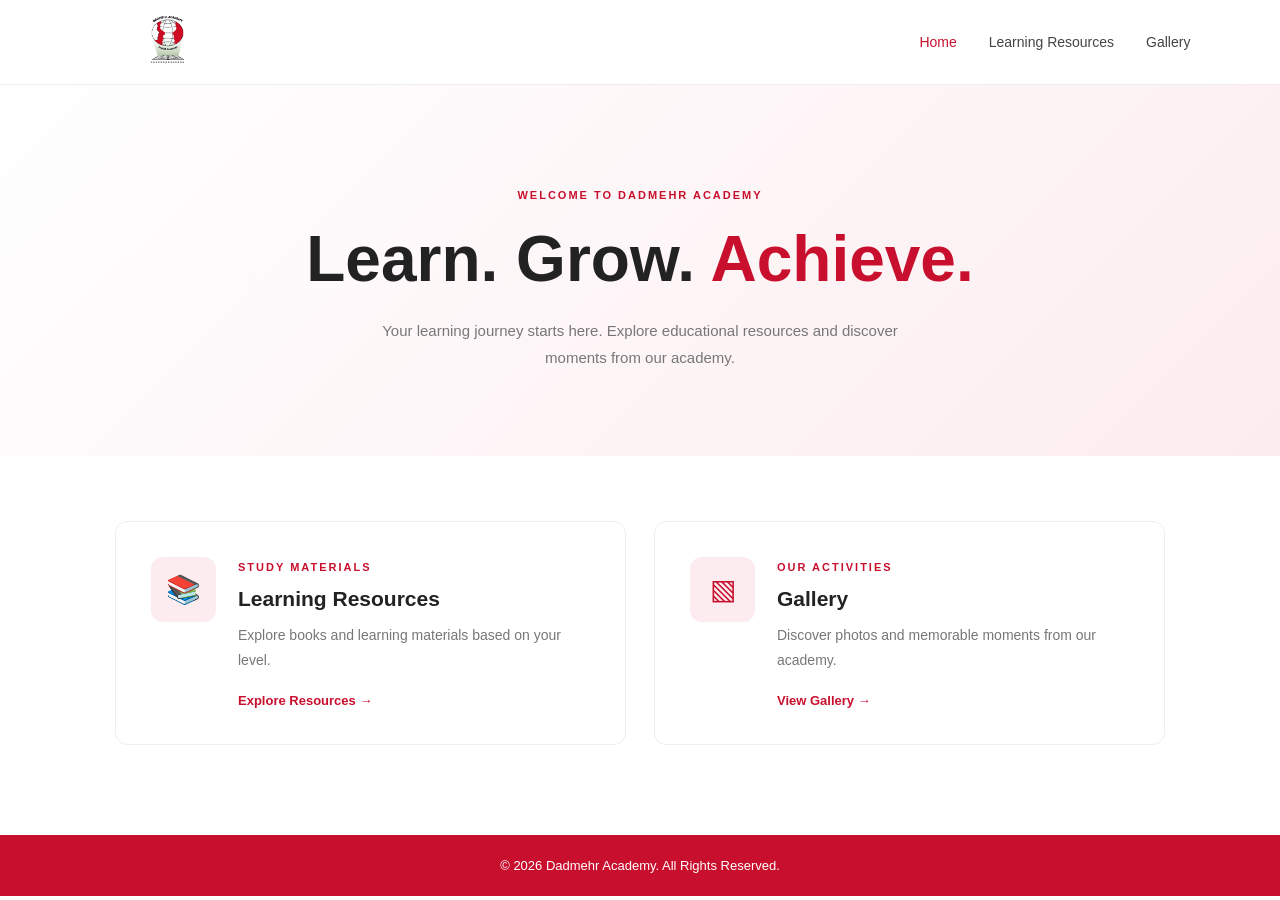
<file: index.html>
<!DOCTYPE html>
<html lang="en">
<head>
  <meta charset="UTF-8">
  <meta name="viewport" content="width=device-width, initial-scale=1.0">
  <title>Dadmehr Academy</title>
  <link rel="stylesheet" href="style.css">
</head>
<body>

<header class="header">
  <a href="index.html" class="brand">
    <img src="image/logo.jpeg" alt="Dadmehr Academy">
  </a>

  <nav>
    <a href="index.html" class="active">Home</a>
    <a href="resources.html">Learning Resources</a>
    <a href="gallery.html">Gallery</a>
  </nav>
</header>

<main>
  <section class="hero">
    <span class="eyebrow">WELCOME TO DADMEHR ACADEMY</span>
    <h1>Learn. Grow. <span>Achieve.</span></h1>
    <p>
      Your learning journey starts here.
      Explore educational resources and discover moments from our academy.
    </p>
  </section>

  <section class="home-sections">
    <a href="resources.html" class="home-card">
      <div class="home-card-icon">📚</div>
      <div>
        <span class="eyebrow">STUDY MATERIALS</span>
        <h2>Learning Resources</h2>
        <p>Explore books and learning materials based on your level.</p>
        <span class="card-link">Explore Resources →</span>
      </div>
    </a>

    <a href="gallery.html" class="home-card">
      <div class="home-card-icon">▧</div>
      <div>
        <span class="eyebrow">OUR ACTIVITIES</span>
        <h2>Gallery</h2>
        <p>Discover photos and memorable moments from our academy.</p>
        <span class="card-link">View Gallery →</span>
      </div>
    </a>
  </section>
</main>

<footer class="footer">
  <p>© 2026 Dadmehr Academy. All Rights Reserved.</p>
</footer>

</body>
</html>
</file>
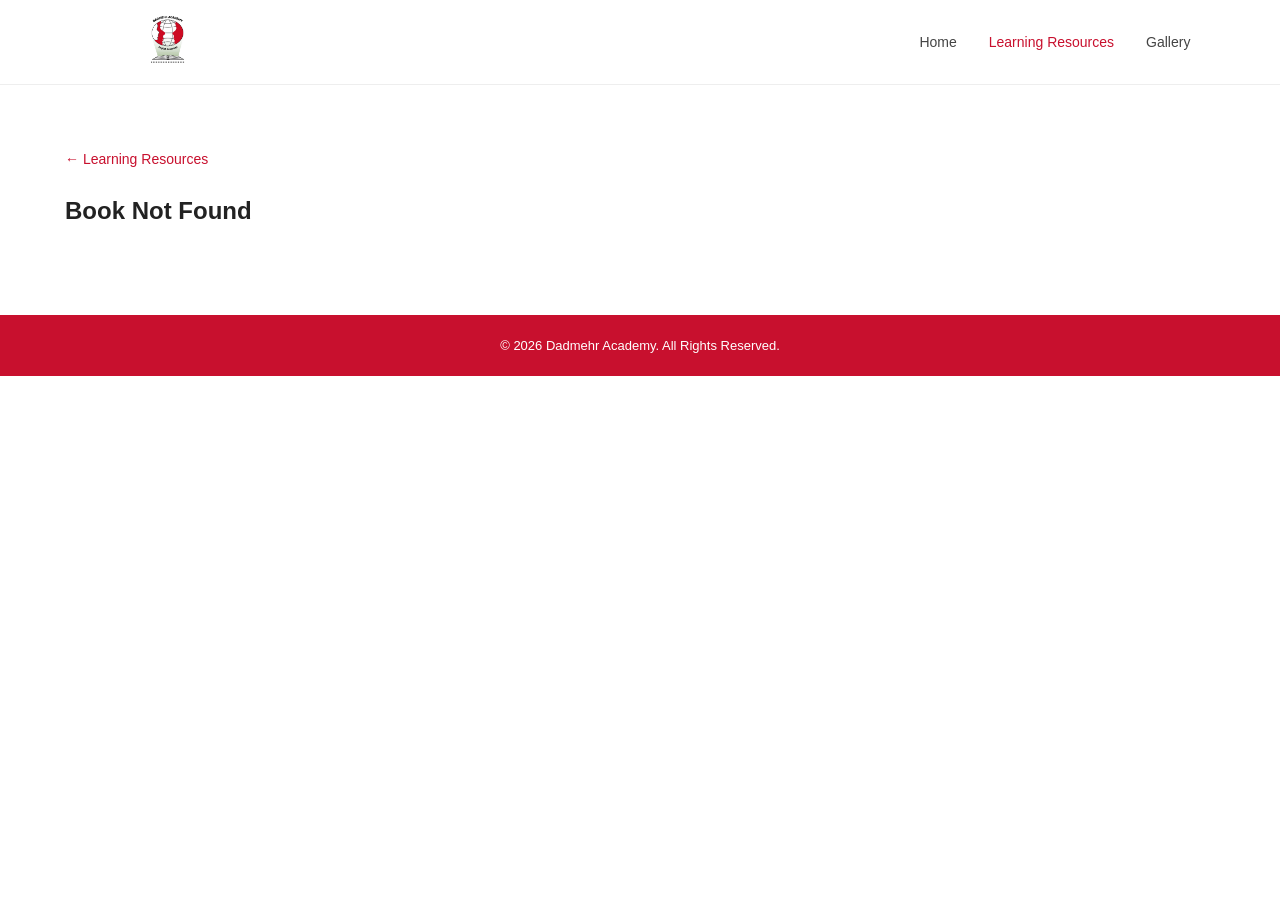
<file: book-details.html>
<!DOCTYPE html>
<html lang="en">
<head>
  <meta charset="UTF-8">
  <meta name="viewport" content="width=device-width, initial-scale=1.0">
  <title>Book Details | Dadmehr Academy</title>
  <link rel="stylesheet" href="style.css">
  <link rel="stylesheet" href="resources.css">
</head>
<body>

<header class="header">
  <a href="index.html" class="brand">
    <img src="image/logo.jpeg"Dadmehr Academy">
  </a>
  <nav>
    <a href="index.html">Home</a>
    <a href="resources.html" class="active">Learning Resources</a>
    <a href="gallery.html">Gallery</a>
  </nav>
</header>

<main class="page-container">
  <a href="resources.html" class="back-link">← Learning Resources</a>
  <section id="bookDetails"></section>
</main>

<footer class="footer">
  <p>© 2026 Dadmehr Academy. All Rights Reserved.</p>
</footer>

<script src="resources.js"></script>
<script>
  const params = new URLSearchParams(window.location.search);
  const book = getBookById(params.get("id"));
  const container = document.getElementById("bookDetails");

  if (!book) {
    container.innerHTML = "<h2>Book Not Found</h2>";
  } else {
    document.title = book.title + " | Dadmehr Academy";

    container.innerHTML = `
      <div class="book-detail-layout">
        <div class="detail-cover">
          <img src="${book.cover}" alt="${book.title}">
        </div>

        <div class="detail-content">
          <span class="eyebrow">DADMEHR ACADEMY</span>
          <h1>${book.title}</h1>
          <p class="detail-description">${book.description}</p>

          <div class="detail-meta">
            <p><strong>Learning Level:</strong> ${book.level}</p>
          </div>

          <div class="book-actions">
            <a class="action-button primary"
               href="${book.pdf}" target="_blank" rel="noopener">
              View PDF
            </a>
            <a class="action-button secondary"
               href="${book.pdf}" download>
              Download PDF
            </a>
          </div>
        </div>
      </div>
    `;
  }
</script>

</body>
</html>
</file>
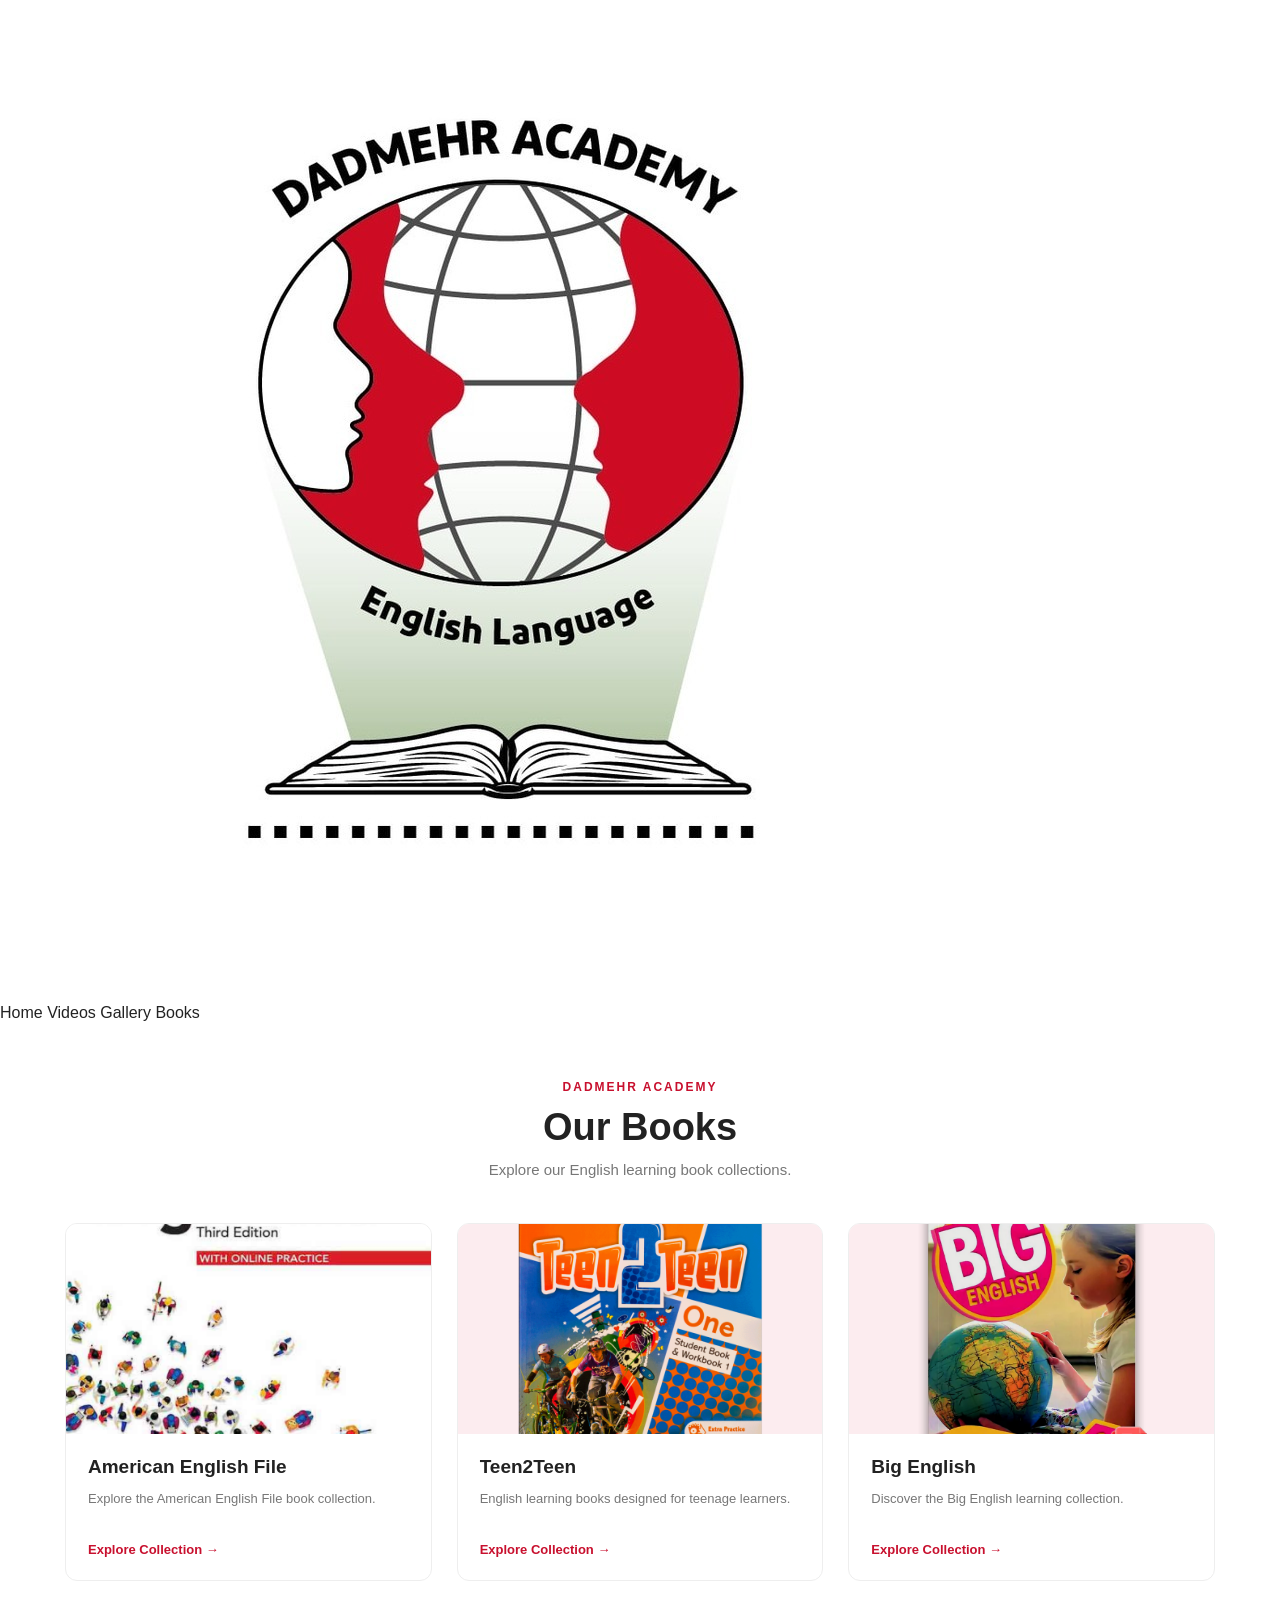
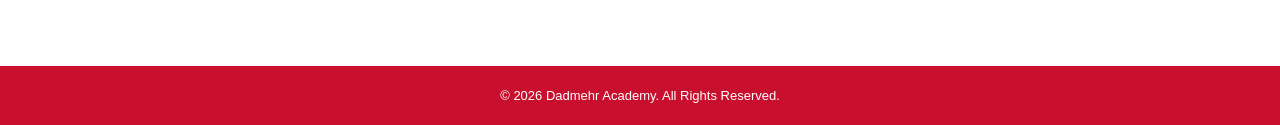
<file: book.html>
<!DOCTYPE html>
<html lang="en">
<head>
  <meta charset="UTF-8">
  <meta name="viewport" content="width=device-width, initial-scale=1.0">
  <title>Books | Dadmehr Academy</title>
  <link rel="stylesheet" href="style.css">
  <link rel="stylesheet" href="book.css">
</head>
<body>

  <header class="site-header">
    <link rel="stylesheet" href="style.css">
     <link rel="stylesheet" href="book.css">
    <a href="index.html" class="logo">
      <img src="image/logo.jpeg" alt="Dadmehr Academy">
    </a>

    <nav class="main-nav">
      <a href="index.html">Home</a>
      <a href="index.html#videos">Videos</a>
      <a href="index.html#gallery">Gallery</a>
      <a href="book.html" class="active">Books</a>
      <a href="book.html" class="feature-card"></a>
    </nav>
  </header>

  <main class="books-page">
    <section class="books-intro">
      <span class="section-label">DADMEHR ACADEMY</span>
      <h1>Our Books</h1>
      <p>Explore our English learning book collections.</p>
    </section>

    <section class="category-grid" id="categoryGrid">
      <!-- Categories are loaded from books-data.js -->
    </section>
  </main>

  <footer class="books-footer">
    <p>© 2026 Dadmehr Academy. All Rights Reserved.</p>
  </footer>

  <script src="books-data.js"></script>
  <script>
    const categoryGrid = document.getElementById("categoryGrid");

    categories.forEach(category => {
      categoryGrid.innerHTML += `
        <a class="category-card"
           href="collection.html?category=${category.id}">
          <div class="category-image">
            <img src="${category.image}" alt="${category.name}">
          </div>
          <div class="category-info">
            <h2>${category.name}</h2>
            <p>${category.description}</p>
            <span class="category-link">Explore Collection →</span>
          </div>
        </a>
      `;
    });
  </script>

</body>
</html>
</file>
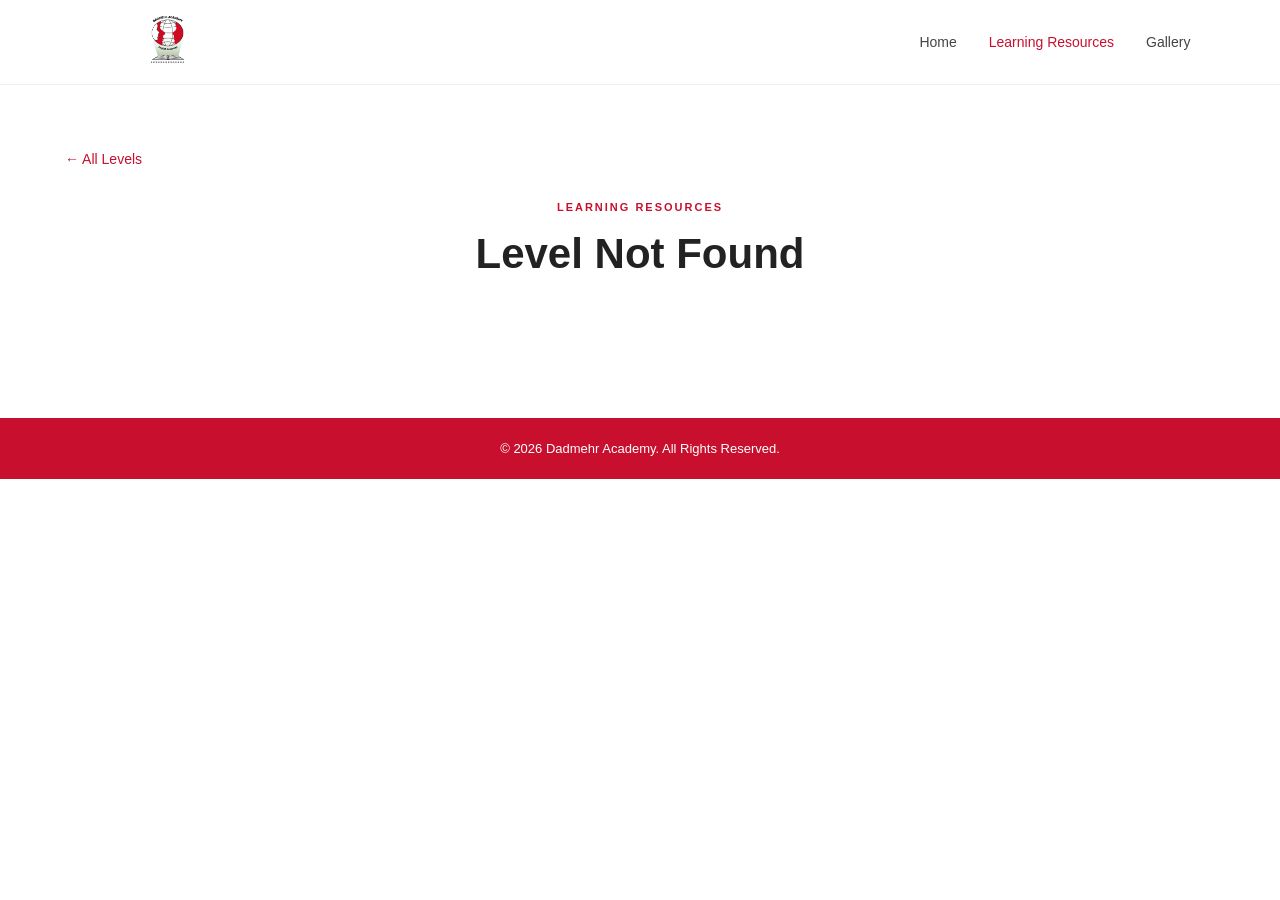
<file: level.html>
<!DOCTYPE html>
<html lang="en">
<head>
  <meta charset="UTF-8">
  <meta name="viewport" content="width=device-width, initial-scale=1.0">
  <title>Level Books | Dadmehr Academy</title>
  <link rel="stylesheet" href="style.css">
  <link rel="stylesheet" href="resources.css">
</head>
<body>

<header class="header">
  <a href="index.html" class="brand">
    <img src="image/logo.jpeg" alt="Dadmehr Academy">
  </a>
  <nav>
    <a href="index.html">Home</a>
    <a href="resources.html" class="active">Learning Resources</a>
    <a href="gallery.html">Gallery</a>
  </nav>
</header>

<main class="page-container">
  <a href="resources.html" class="back-link">← All Levels</a>

  <section class="page-heading">
    <span class="eyebrow">LEARNING RESOURCES</span>
    <h1 id="levelTitle">Books</h1>
    <p id="levelDescription"></p>
  </section>

  <section class="book-grid" id="bookGrid"></section>
</main>

<footer class="footer">
  <p>© 2026 Dadmehr Academy. All Rights Reserved.</p>
</footer>

<script src="resources.js"></script>
<script>
  const params = new URLSearchParams(window.location.search);
  const levelKey = params.get("level");
  const level = levelData[levelKey];
  const grid = document.getElementById("bookGrid");

  if (!level) {
    document.getElementById("levelTitle").textContent = "Level Not Found";
  } else {
    document.title = level.name + " | Dadmehr Academy";
    document.getElementById("levelTitle").textContent =
      level.name + " — " + level.collection;
    document.getElementById("levelDescription").textContent =
      level.description;

    level.books.forEach(book => {
      grid.innerHTML += `
        <a class="book-card" href="book-details.html?id=${book.id}">
          <div class="book-cover">
            <img src="${book.cover}" alt="${book.title}">
          </div>
          <div class="book-card-info">
            <h3>${book.title}</h3>
            <span>View Details →</span>
          </div>
        </a>
      `;
    });
  }
</script>

</body>
</html>
</file>
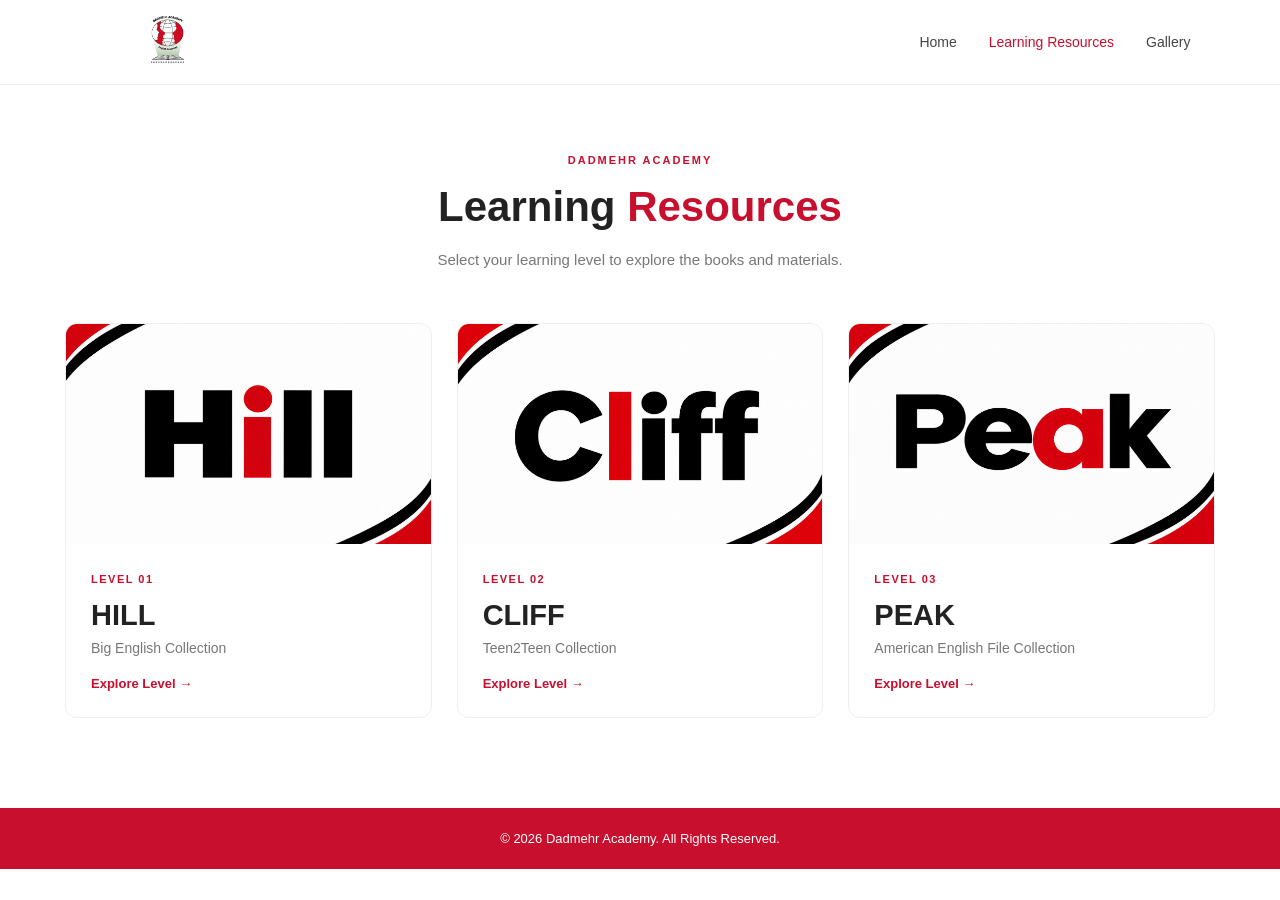
<file: resources.html>
<!DOCTYPE html>
<html lang="en">
<head>
  <meta charset="UTF-8">
  <meta name="viewport" content="width=device-width, initial-scale=1.0">
  <title>Learning Resources | Dadmehr Academy</title>
  <link rel="stylesheet" href="style.css">
  <link rel="stylesheet" href="resources.css">
</head>
<body>

<header class="header">
  <a href="index.html" class="brand">
    <img src="image/logo.jpeg" alt="Dadmehr Academy">
  </a>
  <nav>
    <a href="index.html">Home</a>
    <a href="resources.html" class="active">Learning Resources</a>
    <a href="gallery.html">Gallery</a>
  </nav>
</header>

<main class="page-container">

  <section class="page-heading">
    <span class="eyebrow">DADMEHR ACADEMY</span>
    <h1>Learning <span>Resources</span></h1>
    <p>Select your learning level to explore the books and materials.</p>
  </section>

  <section class="level-grid">

    <a href="level.html?level=hill" class="level-card">
      <div class="level-image">
        <img src="image/levels/Hill.png" alt="Hill Level">
      </div>
      <div class="level-info">
        <span class="level-number">LEVEL 01</span>
        <h2>HILL</h2>
        <p>Big English Collection</p>
        <span class="card-link">Explore Level →</span>
      </div>
    </a>

    <a href="level.html?level=cliff" class="level-card">
      <div class="level-image">
        <img src="image/levels/Cliff.png" alt="Cliff Level">
      </div>
      <div class="level-info">
        <span class="level-number">LEVEL 02</span>
        <h2>CLIFF</h2>
        <p>Teen2Teen Collection</p>
        <span class="card-link">Explore Level →</span>
      </div>
    </a>

    <a href="level.html?level=peak" class="level-card">
      <div class="level-image">
        <img src="image/levels/Peak.png" alt="Peak Level">
      </div>
      <div class="level-info">
        <span class="level-number">LEVEL 03</span>
        <h2>PEAK</h2>
        <p>American English File Collection</p>
        <span class="card-link">Explore Level →</span>
      </div>
    </a>

  </section>
</main>

<footer class="footer">
  <p>© 2026 Dadmehr Academy. All Rights Reserved.</p>
</footer>

</body>
</html>
</file>
<file: style.css>
* {
  margin: 0;
  padding: 0;
  box-sizing: border-box;
}

:root {
  --red: #C8102E;
  --red-dark: #A50D26;
  --pink: #FCECEF;
  --black: #222222;
  --gray: #777777;
  --light: #F8F8F8;
}

body {
  font-family: Arial, sans-serif;
  background: #ffffff;
  color: var(--black);
}

a {
  text-decoration: none;
  color: inherit;
}

/* HEADER */

.header {
  height: 85px;
  padding: 0 7%;
  display: flex;
  align-items: center;
  justify-content: space-between;
  border-bottom: 1px solid #eeeeee;
  background: #ffffff;
}

.brand img {
  width: 155px;
  max-height: 65px;
  object-fit: contain;
}

.header nav {
  display: flex;
  align-items: center;
  gap: 32px;
}

.header nav a {
  font-size: 14px;
  color: #444444;
  transition: 0.2s;
}

.header nav a:hover,
.header nav a.active {
  color: var(--red);
}

/* HERO */

.hero {
  text-align: center;
  padding: 100px 20px 85px;
  background: linear-gradient(135deg, #ffffff, var(--pink));
}

.eyebrow {
  color: var(--red);
  font-size: 11px;
  font-weight: bold;
  letter-spacing: 2px;
}

.hero h1 {
  font-size: clamp(38px, 6vw, 64px);
  margin: 20px 0;
  line-height: 1.15;
}

.hero h1 span {
  color: var(--red);
}

.hero p {
  max-width: 560px;
  margin: auto;
  color: var(--gray);
  line-height: 1.8;
  font-size: 15px;
}

/* HOME CARDS */

.home-sections {
  width: min(1050px, 88%);
  margin: 65px auto 90px;
  display: grid;
  grid-template-columns: repeat(2, 1fr);
  gap: 28px;
}

.home-card {
  display: flex;
  align-items: flex-start;
  gap: 22px;
  padding: 35px;
  border: 1px solid #eeeeee;
  border-radius: 12px;
  background: #ffffff;
  transition: 0.3s;
}

.home-card:hover {
  transform: translateY(-6px);
  border-color: var(--red);
  box-shadow: 0 12px 30px rgba(0,0,0,0.06);
}

.home-card-icon {
  width: 65px;
  height: 65px;
  flex-shrink: 0;
  border-radius: 12px;
  background: var(--pink);
  color: var(--red);
  display: grid;
  place-items: center;
  font-size: 28px;
}

.home-card h2 {
  font-size: 21px;
  margin: 12px 0;
}

.home-card p {
  color: var(--gray);
  font-size: 14px;
  line-height: 1.8;
}

.card-link {
  display: inline-block;
  margin-top: 20px;
  color: var(--red);
  font-size: 13px;
  font-weight: bold;
}

/* FOOTER */

.footer {
  background: var(--red);
  color: white;
  text-align: center;
  padding: 23px 15px;
  font-size: 13px;
}

/* RESPONSIVE */

@media (max-width: 700px) {
  .header {
    height: auto;
    padding: 15px 5%;
    flex-direction: column;
    gap: 15px;
  }

  .header nav {
    gap: 18px;
    flex-wrap: wrap;
    justify-content: center;
  }

  .home-sections {
    grid-template-columns: 1fr;
  }

  .home-card {
    padding: 25px;
  }

  .hero {
    padding: 75px 20px;
  }
}
</file>
<file: resources.css>
.page-container {
  width: min(1150px, 90%);
  margin: auto;
  padding: 65px 0 90px;
}

.page-heading {
  text-align: center;
  margin-bottom: 50px;
}

.page-heading h1 {
  font-size: 42px;
  margin: 15px 0;
}

.page-heading h1 span {
  color: var(--red);
}

.page-heading p {
  color: var(--gray);
  font-size: 15px;
  line-height: 1.8;
}

.level-grid {
  display: grid;
  grid-template-columns: repeat(3, 1fr);
  gap: 25px;
}

.level-card {
  border: 1px solid #eeeeee;
  border-radius: 12px;
  overflow: hidden;
  transition: 0.3s;
  background: white;
}

.level-card:hover {
  transform: translateY(-7px);
  border-color: var(--red);
  box-shadow: 0 12px 30px rgba(0,0,0,0.07);
}

.level-image {
  height: 220px;
  background: var(--pink);
}

.level-image img {
  width: 100%;
  height: 100%;
  object-fit: cover;
}

.level-info {
  padding: 25px;
}

.level-number {
  color: var(--red);
  font-size: 11px;
  font-weight: bold;
  letter-spacing: 1.5px;
}

.level-info h2 {
  font-size: 29px;
  margin: 12px 0 8px;
}

.level-info p {
  color: var(--gray);
  font-size: 14px;
}

@media (max-width: 850px) {
  .level-grid {
    grid-template-columns: repeat(2, 1fr);
  }
}

@media (max-width: 550px) {
  .level-grid {
    grid-template-columns: 1fr;
  }

  .page-heading h1 {
    font-size: 32px;
  }
}

/* BOOK COLLECTION */

.back-link {
  display: inline-block;
  color: var(--red);
  margin-bottom: 30px;
  font-size: 14px;
}

.book-grid {
  display: grid;
  grid-template-columns: repeat(4, 1fr);
  gap: 25px;
}

.book-card {
  border: 1px solid #eeeeee;
  border-radius: 10px;
  overflow: hidden;
  background: white;
  transition: 0.3s;
}

.book-card:hover {
  transform: translateY(-5px);
  border-color: var(--red);
  box-shadow: 0 10px 25px rgba(0,0,0,0.06);
}

.book-cover {
  height: 270px;
  padding: 15px;
  background: #f8f8f8;
  display: flex;
  justify-content: center;
  align-items: center;
}

.book-cover img {
  width: 100%;
  height: 100%;
  object-fit: contain;
}

.book-card-info {
  padding: 17px;
}

.book-card-info h3 {
  font-size: 15px;
  margin-bottom: 12px;
}

.book-card-info span {
  color: var(--red);
  font-size: 13px;
  font-weight: bold;
}

/* BOOK DETAILS */

.book-detail-layout {
  display: grid;
  grid-template-columns: 330px 1fr;
  gap: 60px;
  align-items: center;
  margin-top: 25px;
}

.detail-cover {
  height: 430px;
  padding: 25px;
  border-radius: 12px;
  background: var(--pink);
  display: flex;
  justify-content: center;
  align-items: center;
}

.detail-cover img {
  max-width: 100%;
  max-height: 100%;
  object-fit: contain;
}

.detail-content h1 {
  font-size: 35px;
  margin: 15px 0;
}

.detail-description {
  color: var(--gray);
  line-height: 1.9;
  margin-bottom: 25px;
}

.detail-meta {
  border-top: 1px solid #eeeeee;
  border-bottom: 1px solid #eeeeee;
  padding: 18px 0;
  margin-bottom: 25px;
  font-size: 14px;
}

.book-actions {
  display: flex;
  flex-wrap: wrap;
  gap: 12px;
}

.action-button {
  padding: 13px 22px;
  border-radius: 6px;
  font-size: 14px;
  font-weight: bold;
}

.action-button.primary {
  color: white;
  background: var(--red);
}

.action-button.secondary {
  color: var(--red);
  border: 1px solid var(--red);
}

@media (max-width: 850px) {
  .book-grid {
    grid-template-columns: repeat(3, 1fr);
  }

  .book-detail-layout {
    grid-template-columns: 260px 1fr;
    gap: 30px;
  }
}

@media (max-width: 600px) {
  .book-grid {
    grid-template-columns: repeat(2, 1fr);
  }

  .book-detail-layout {
    grid-template-columns: 1fr;
  }

  .detail-cover {
    height: 350px;
  }
}
</file>
<file: book.css>
/* BOOKS PAGE */

.books-page {
  width: min(1150px, 90%);
  margin: 0 auto;
  padding: 55px 0 85px;
}

.books-intro {
  text-align: center;
  margin-bottom: 45px;
}

.section-label {
  display: inline-block;
  color: #C8102E;
  font-size: 12px;
  font-weight: 700;
  letter-spacing: 2px;
  margin-bottom: 12px;
}

.books-intro h1 {
  font-size: 38px;
  color: #222;
  margin: 0 0 12px;
}

.books-intro p {
  color: #777;
  font-size: 15px;
}

/* CATEGORY CARDS */

.category-grid {
  display: grid;
  grid-template-columns: repeat(3, 1fr);
  gap: 25px;
}

.category-card {
  text-decoration: none;
  color: #222;
  background: white;
  border: 1px solid #eee;
  border-radius: 12px;
  overflow: hidden;
  transition: 0.3s ease;
}

.category-card:hover {
  transform: translateY(-6px);
  border-color: #C8102E;
  box-shadow: 0 12px 30px rgba(0,0,0,0.07);
}

.category-image {
  height: 210px;
  background: #FCECEF;
  overflow: hidden;
}

.category-image img {
  width: 100%;
  height: 100%;
  object-fit: cover;
}

.category-info {
  padding: 22px;
}

.category-info h2 {
  font-size: 19px;
  margin: 0 0 10px;
}

.category-info p {
  color: #777;
  font-size: 13px;
  line-height: 1.7;
  min-height: 42px;
}

.category-link {
  display: inline-block;
  color: #C8102E;
  font-size: 13px;
  font-weight: 700;
  margin-top: 12px;
}

/* BOOK COLLECTION */

.back-link {
  display: inline-block;
  color: #C8102E;
  text-decoration: none;
  font-size: 14px;
  margin-bottom: 30px;
}

.book-grid {
  display: grid;
  grid-template-columns: repeat(4, 1fr);
  gap: 28px;
}

.book-card {
  text-decoration: none;
  color: #222;
  border: 1px solid #eee;
  border-radius: 10px;
  overflow: hidden;
  transition: 0.3s ease;
  background: white;
}

.book-card:hover {
  transform: translateY(-5px);
  border-color: #C8102E;
  box-shadow: 0 10px 25px rgba(0,0,0,0.06);
}

.book-cover {
  height: 280px;
  background: #f7f7f7;
  padding: 15px;
  display: flex;
  justify-content: center;
  align-items: center;
}

.book-cover img {
  width: 100%;
  height: 100%;
  object-fit: contain;
}

.book-card-info {
  padding: 17px;
}

.book-card-info h3 {
  font-size: 16px;
  margin: 0 0 12px;
}

.book-card-info span {
  color: #C8102E;
  font-size: 13px;
  font-weight: 700;
}

/* BOOK DETAILS */

.book-details {
  display: grid;
  grid-template-columns: 350px 1fr;
  gap: 65px;
  align-items: center;
  padding: 30px 0;
}

.detail-cover {
  background: #FCECEF;
  border-radius: 12px;
  padding: 25px;
  height: 430px;
  display: flex;
  justify-content: center;
  align-items: center;
}

.detail-cover img {
  max-width: 100%;
  max-height: 100%;
  object-fit: contain;
}

.detail-content h1 {
  font-size: 34px;
  margin: 8px 0 20px;
}

.book-description {
  color: #666;
  line-height: 1.9;
  font-size: 15px;
}

.book-meta {
  border-top: 1px solid #eee;
  border-bottom: 1px solid #eee;
  padding: 15px 0;
  margin: 25px 0;
  color: #555;
  font-size: 14px;
}

.book-actions {
  display: flex;
  flex-wrap: wrap;
  gap: 12px;
}

.book-button {
  display: inline-block;
  padding: 13px 24px;
  border-radius: 6px;
  text-decoration: none;
  font-size: 14px;
  font-weight: 700;
  transition: 0.2s;
}

.book-button.primary {
  background: #C8102E;
  color: white;
}

.book-button.primary:hover {
  background: #a50c25;
}

.book-button.secondary {
  border: 1px solid #C8102E;
  color: #C8102E;
}

.book-button.secondary:hover {
  background: #FCECEF;
}

.empty-message {
  color: #777;
  text-align: center;
  grid-column: 1 / -1;
  padding: 40px;
}

/* FOOTER */

.books-footer {
  background: #C8102E;
  color: white;
  text-align: center;
  padding: 22px;
  font-size: 13px;
}

/* RESPONSIVE */

@media (max-width: 900px) {
  .category-grid {
    grid-template-columns: repeat(2, 1fr);
  }

  .book-grid {
    grid-template-columns: repeat(3, 1fr);
  }

  .book-details {
    grid-template-columns: 280px 1fr;
    gap: 30px;
  }
}

@media (max-width: 600px) {
  .category-grid {
    grid-template-columns: 1fr;
  }

  .book-grid {
    grid-template-columns: repeat(2, 1fr);
    gap: 15px;
  }

  .book-cover {
    height: 210px;
  }

  .book-details {
    grid-template-columns: 1fr;
    gap: 25px;
  }

  .detail-cover {
    height: 350px;
  }

  .books-intro h1 {
    font-size: 30px;
  }

  .detail-content h1 {
    font-size: 27px;
  }
}
</file>
